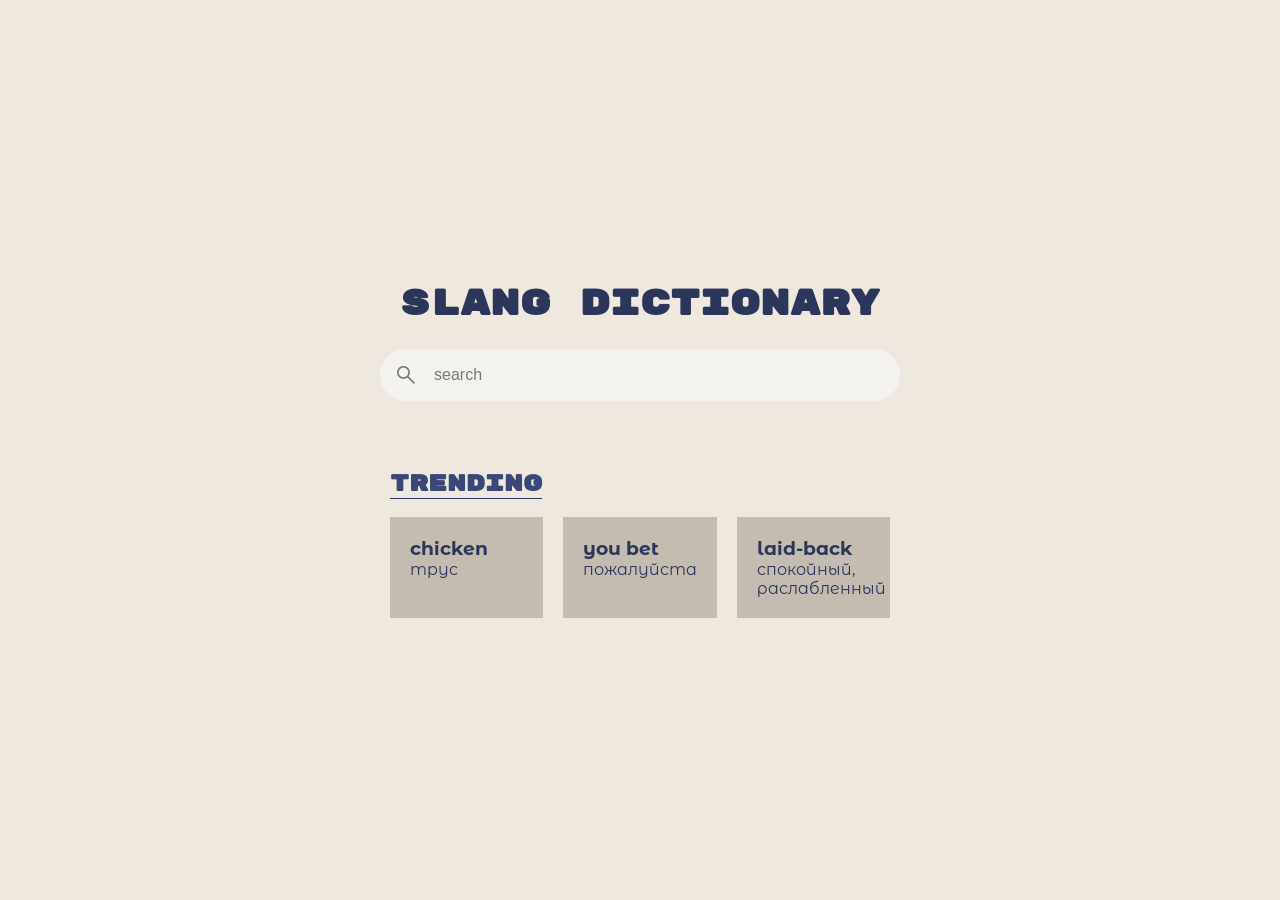
<file: index.html>
<!DOCTYPE html>
<html lang="en" dir="ltr">
<head>
    <meta charset="utf-8">
    <title> Slang Vocab</title>
    <link rel="stylesheet" href="style.css">
    <link rel="stylesheet" href="https://fonts.googleapis.com/css2?family=Material+Symbols+Outlined:opsz,wght,FILL,GRAD@24,400,0,0&icon_names=search" />
    <link rel="preconnect" href="https://fonts.googleapis.com">
    <link rel="preconnect" href="https://fonts.gstatic.com" crossorigin>
    <link href="https://fonts.googleapis.com/css2?family=Barriecito&family=Montserrat+Alternates:ital,wght@0,100;0,200;0,300;0,400;0,500;0,600;0,700;0,800;0,900;1,100;1,200;1,300;1,400;1,500;1,600;1,700;1,800;1,900&family=Rubik+Mono+One&display=swap" rel="stylesheet">
</head>
<body>
    <main>
        <h1>Slang Dictionary</h1>
            <div> 
            <div class="search">
                <span class=" search-icon material-symbols-outlined">search</span>
                <input class="search-input" type="text" placeholder="search">  <!-- reference: https://youtu.be/f6ocDCkCmhM?si=JkxCrXmL4NLnV2jn-->
            </div>
            </div>
        <h2 id="sub">Trending</h2>
        <div class="box"> 
        <div class="trending-container">
            <a href ="chicken.html"> 
            <h3>Chicken</h3>
            <p>Тpyc</p>
            </a>
        </div>
        <div class="trending-container"> 
            <a href ="you-bet.html"> 
            <h3>You bet </h3>
            <p>Пожалуйста</p>
            </a>
        </div>
        <div class="trending-container">
            <a href ="laid-back.html"> 
            <h3>Laid-back</h3>
            <p>Спокойный, раслабленный</p>
            </a>
        </div>
    </div>
    </main>
<script src="script.js"></script>    
</body>
</html>
</file>
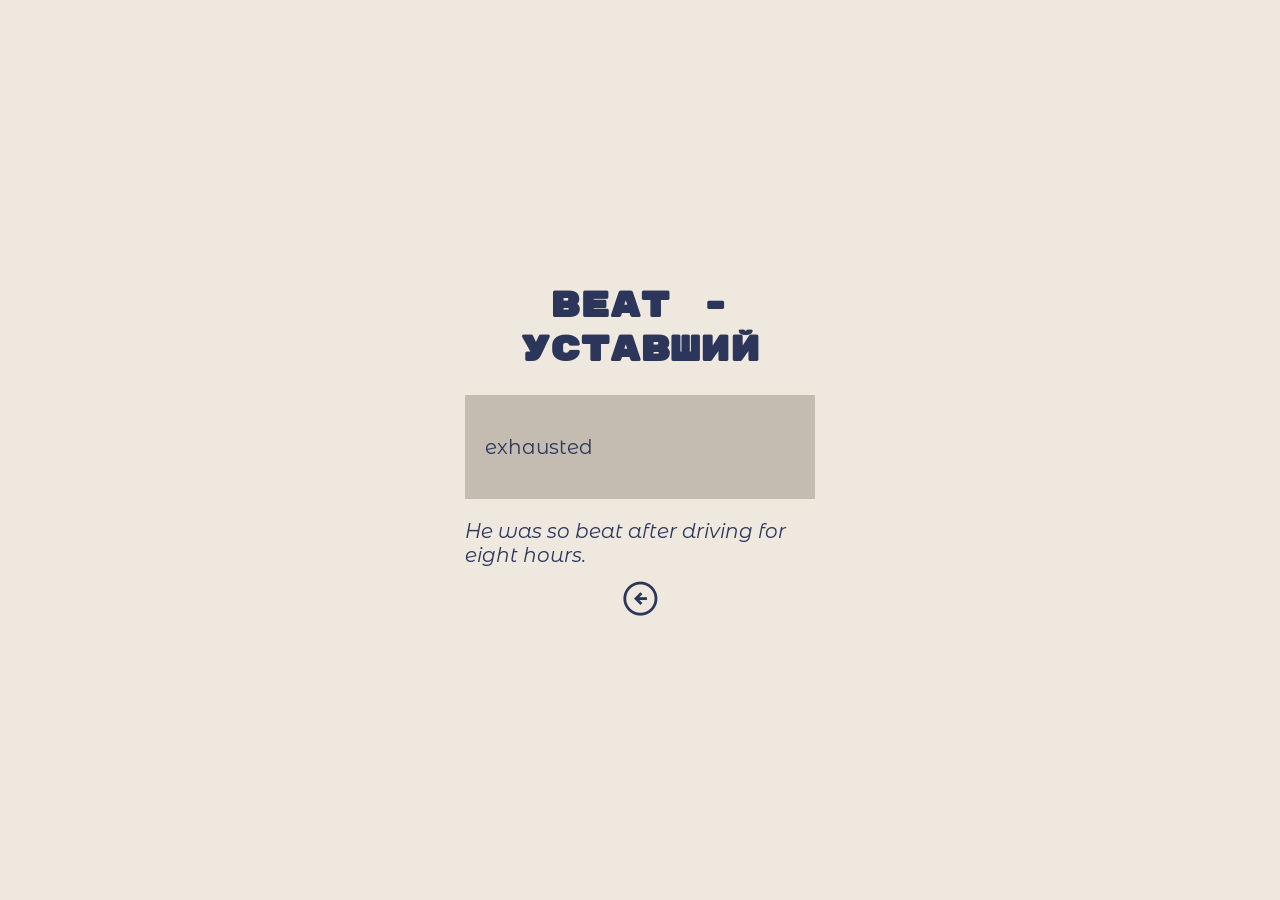
<file: beat.html>
<!DOCTYPE html>
<html lang="en" dir="ltr">
<head>
    <meta charset="utf-8">
    <title> Slang Vocab</title>
    <link rel="stylesheet" href="style.css">
    <link rel="stylesheet" href="https://fonts.googleapis.com/css2?family=Material+Symbols+Outlined:opsz,wght,FILL,GRAD@24,400,0,0&icon_names=arrow_circle_left,search" />
    <link rel="preconnect" href="https://fonts.googleapis.com">
    <link rel="preconnect" href="https://fonts.gstatic.com" crossorigin>
    <link href="https://fonts.googleapis.com/css2?family=Barriecito&family=Montserrat+Alternates:ital,wght@0,100;0,200;0,300;0,400;0,500;0,600;0,700;0,800;0,900;1,100;1,200;1,300;1,400;1,500;1,600;1,700;1,800;1,900&family=Rubik+Mono+One&display=swap" rel="stylesheet">
</head>
<body>
    <main>
        <div class="word-container"> 
        <h1>beat - уставший</h1>
        <div class="definition-container"> 
           <p> exhausted</p>
        </div>
        <div class="example-display">
            <p>He was so beat after driving for eight hours.</p>
        </div>
        <div class="back-button">
            <a href="index.html">
                <span class="arrow-back material-symbols-outlined">arrow_circle_left</span>
            </a>
        </div>
    </div>
    </main>
</body>
</html>
</file>
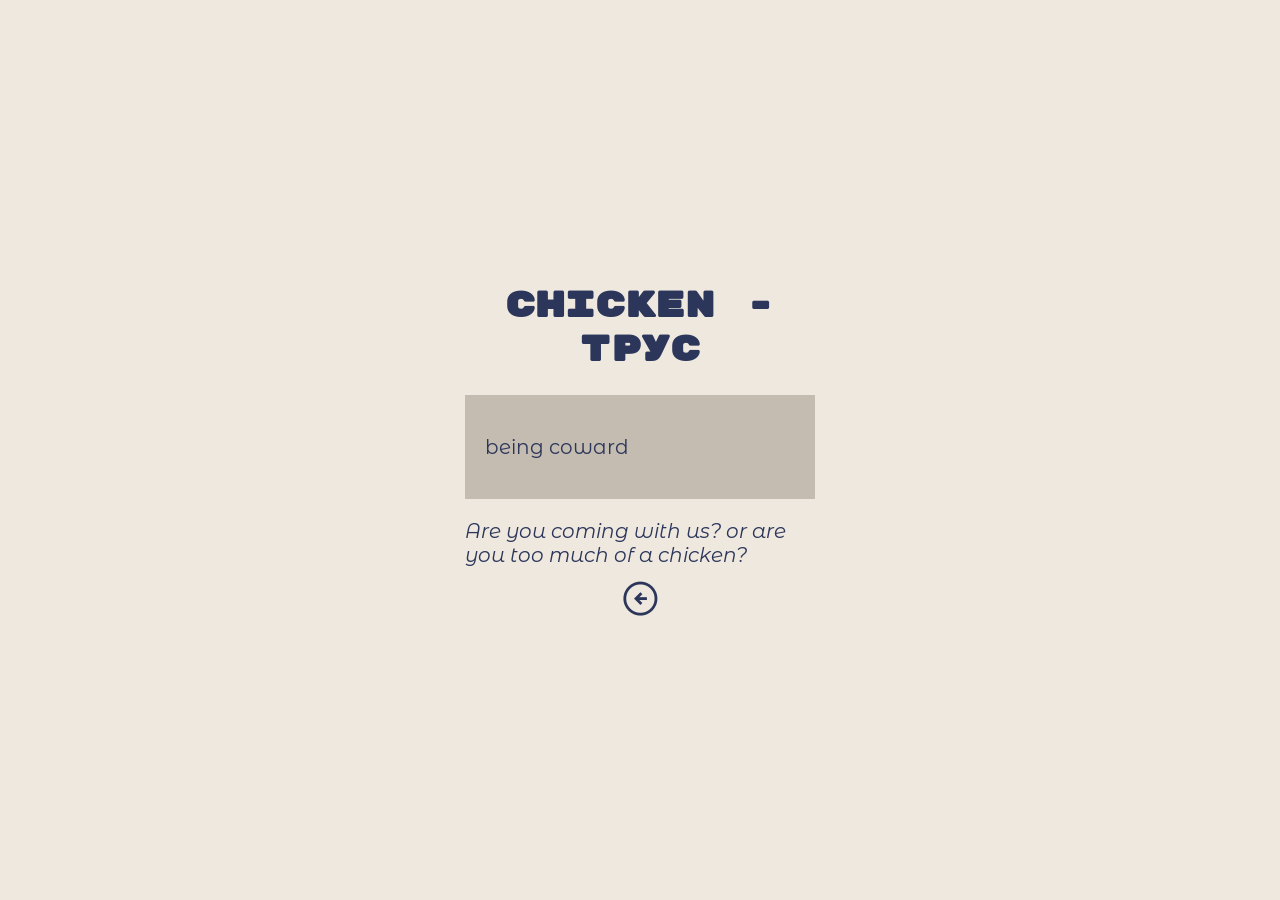
<file: chicken.html>
<!DOCTYPE html>
<html lang="en" dir="ltr">
<head>
    <meta charset="utf-8">
    <title> Slang Vocab</title>
    <link rel="stylesheet" href="style.css">
    <link rel="stylesheet" href="https://fonts.googleapis.com/css2?family=Material+Symbols+Outlined:opsz,wght,FILL,GRAD@24,400,0,0&icon_names=arrow_circle_left,search" />
    <link rel="preconnect" href="https://fonts.googleapis.com">
    <link rel="preconnect" href="https://fonts.gstatic.com" crossorigin>
    <link href="https://fonts.googleapis.com/css2?family=Barriecito&family=Montserrat+Alternates:ital,wght@0,100;0,200;0,300;0,400;0,500;0,600;0,700;0,800;0,900;1,100;1,200;1,300;1,400;1,500;1,600;1,700;1,800;1,900&family=Rubik+Mono+One&display=swap" rel="stylesheet">
</head>
<body>
    <main>
        <div class="word-container"> 
        <h1>Chicken - Трус</h1>
        <div class="definition-container"> 
           <p> being coward</p>
        </div>
        <div class="example-display">
            <p>Are you coming with us? or are you too much of a chicken?</p>
        </div>
        <div class="back-button">
            <a href="index.html">
                <span class="arrow-back material-symbols-outlined">arrow_circle_left</span>
            </a>
        </div>
    </div>
    </main>
</body>
</html>
</file>
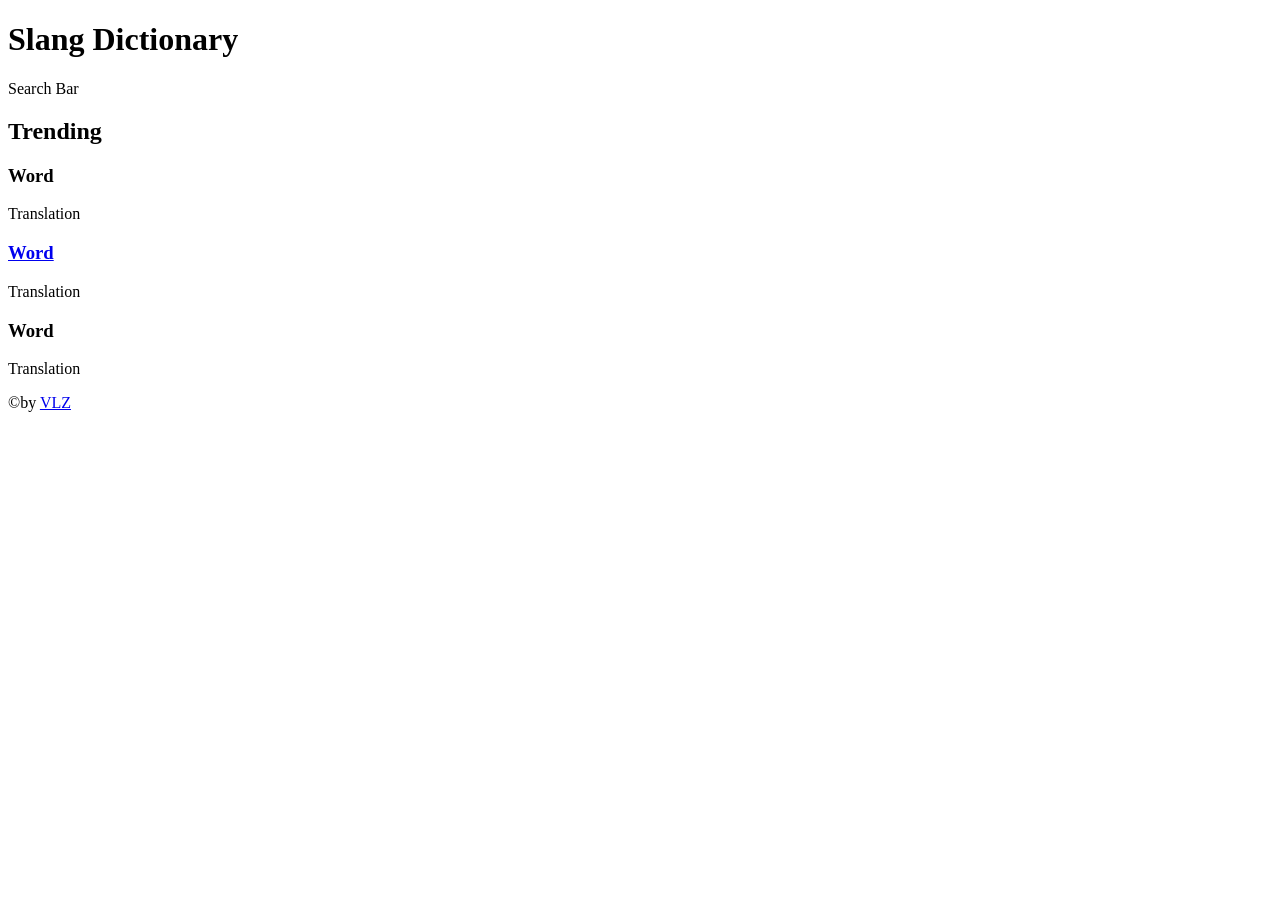
<file: home.html>
<!DOCTYPE html>
<html lang="en" dir="ltr">
<head>
    <meta charset="utf-8">
    <title> Slang Vocab</title>
    <link rel="stylesheet" ref="style.css">
</head>
<body>
    <main>
        <h1>Slang Dictionary</h1>
        <p> Search Bar</p>
        <h2>Trending</h2>
        <div>
            <h3>Word</h3>
            <p>Translation</p>
        </div>
        <div> 
            <h3><a href=word.html>Word</a></h3>
            <p>Translation</p>
        </div>
        <div>
            <h3>Word</h3>
            <p>Translation</p>
        </div>
    </main>
    <footer>
       <p>&copy;by <a href="abtme.html">VLZ</a></p> 
    </footer>
</body>
</html>
</file>
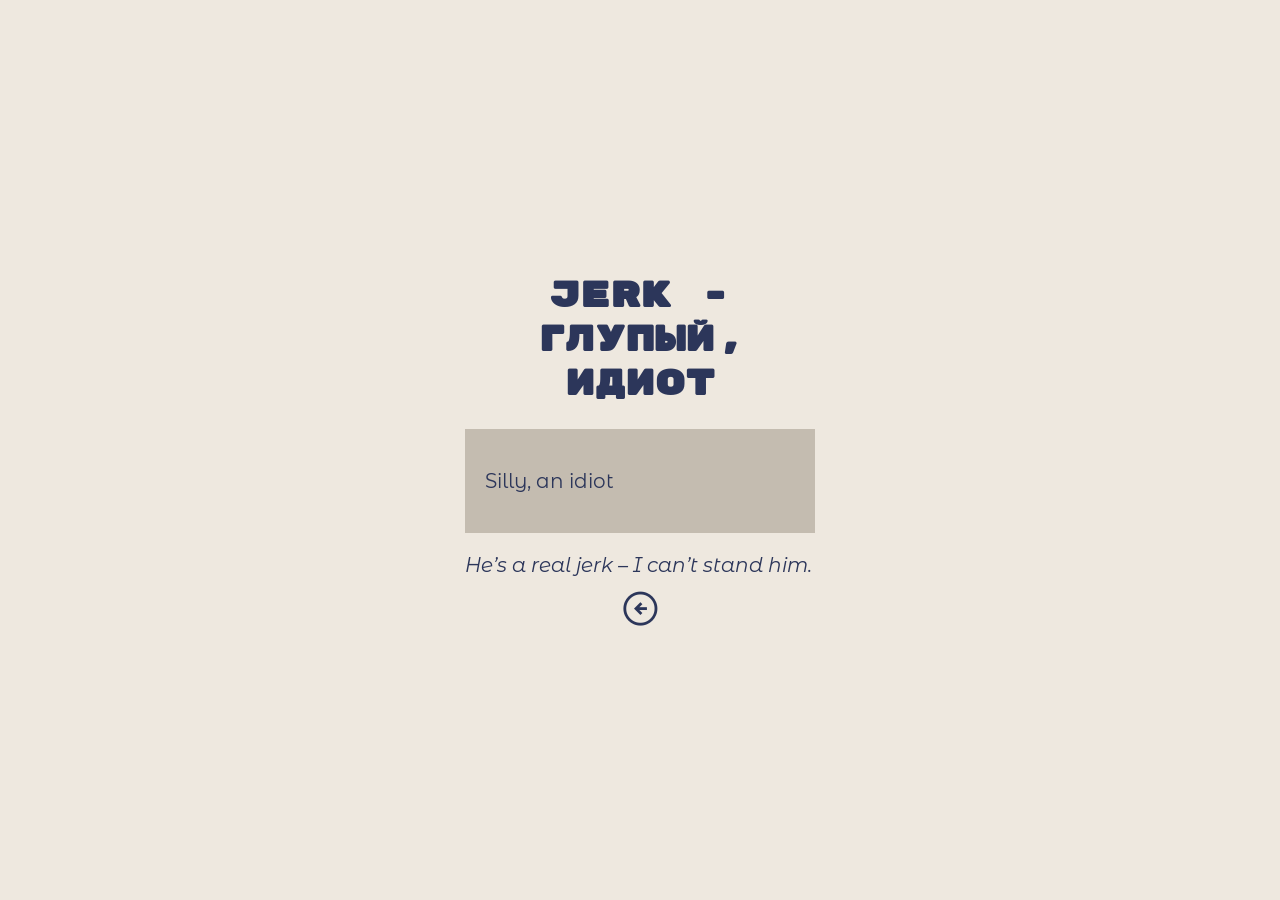
<file: jerk.html>
<!DOCTYPE html>
<html lang="en" dir="ltr">
<head>
    <meta charset="utf-8">
    <title> Slang Vocab</title>
    <link rel="stylesheet" href="style.css">
    <link rel="stylesheet" href="https://fonts.googleapis.com/css2?family=Material+Symbols+Outlined:opsz,wght,FILL,GRAD@24,400,0,0&icon_names=arrow_circle_left,search" />
    <link rel="preconnect" href="https://fonts.googleapis.com">
    <link rel="preconnect" href="https://fonts.gstatic.com" crossorigin>
    <link href="https://fonts.googleapis.com/css2?family=Barriecito&family=Montserrat+Alternates:ital,wght@0,100;0,200;0,300;0,400;0,500;0,600;0,700;0,800;0,900;1,100;1,200;1,300;1,400;1,500;1,600;1,700;1,800;1,900&family=Rubik+Mono+One&display=swap" rel="stylesheet">
</head>
<body>
    <main>
        <div class="word-container"> 
        <h1>Jerk - Глупый, идиот</h1>
        <div class="definition-container"> 
           <p> Silly, an idiot</p>
        </div>
        <div class="example-display">
            <p>He’s a real jerk – I can’t stand him.</p>
        </div>
        <div class="back-button">
            <a href="index.html">
                <span class="arrow-back material-symbols-outlined">arrow_circle_left</span>
            </a>
        </div>
    </div>
    </main>
</body>
</html>
</file>
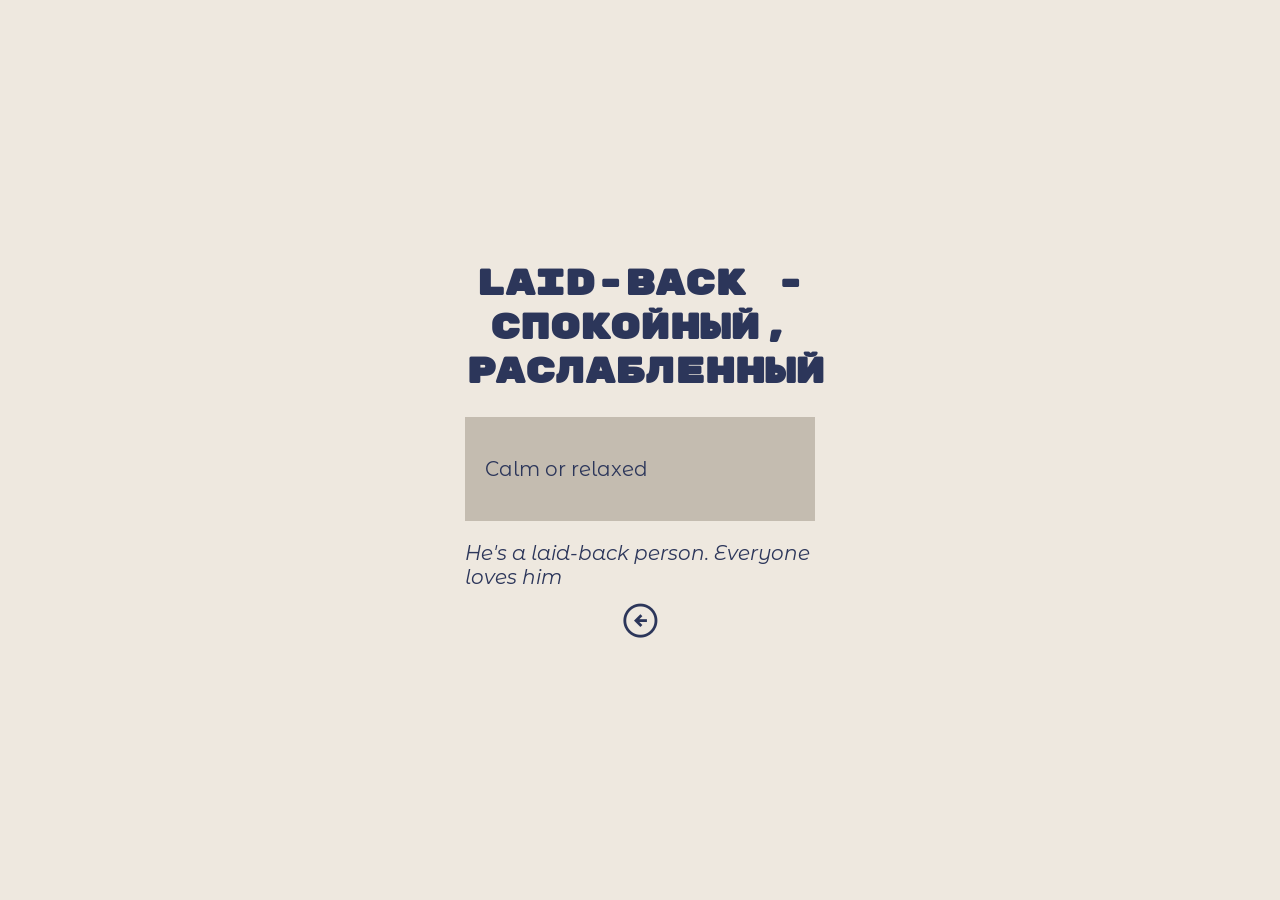
<file: laid-back.html>
<!DOCTYPE html>
<html lang="en" dir="ltr">
<head>
    <meta charset="utf-8">
    <title> Slang Vocab</title>
    <link rel="stylesheet" href="style.css">
    <link rel="stylesheet" href="https://fonts.googleapis.com/css2?family=Material+Symbols+Outlined:opsz,wght,FILL,GRAD@24,400,0,0&icon_names=arrow_circle_left,search" />
    <link rel="preconnect" href="https://fonts.googleapis.com">
    <link rel="preconnect" href="https://fonts.gstatic.com" crossorigin>
    <link href="https://fonts.googleapis.com/css2?family=Barriecito&family=Montserrat+Alternates:ital,wght@0,100;0,200;0,300;0,400;0,500;0,600;0,700;0,800;0,900;1,100;1,200;1,300;1,400;1,500;1,600;1,700;1,800;1,900&family=Rubik+Mono+One&display=swap" rel="stylesheet">
</head>
<body>
    <main>
        <div class="word-container"> 
        <h1>Laid-back - Спокойный, раслабленный</h1>
        <div class="definition-container"> 
           <p>Calm or relaxed</p>
        </div>
        <div class="example-display">
            <p>He's a laid-back person. Everyone loves him</p>
        </div>
        <div class="back-button">
            <a href="index.html">
                <span class="arrow-back material-symbols-outlined">arrow_circle_left</span>
            </a>
        </div>
    </div>
    </main>
</body>
</html>
</file>
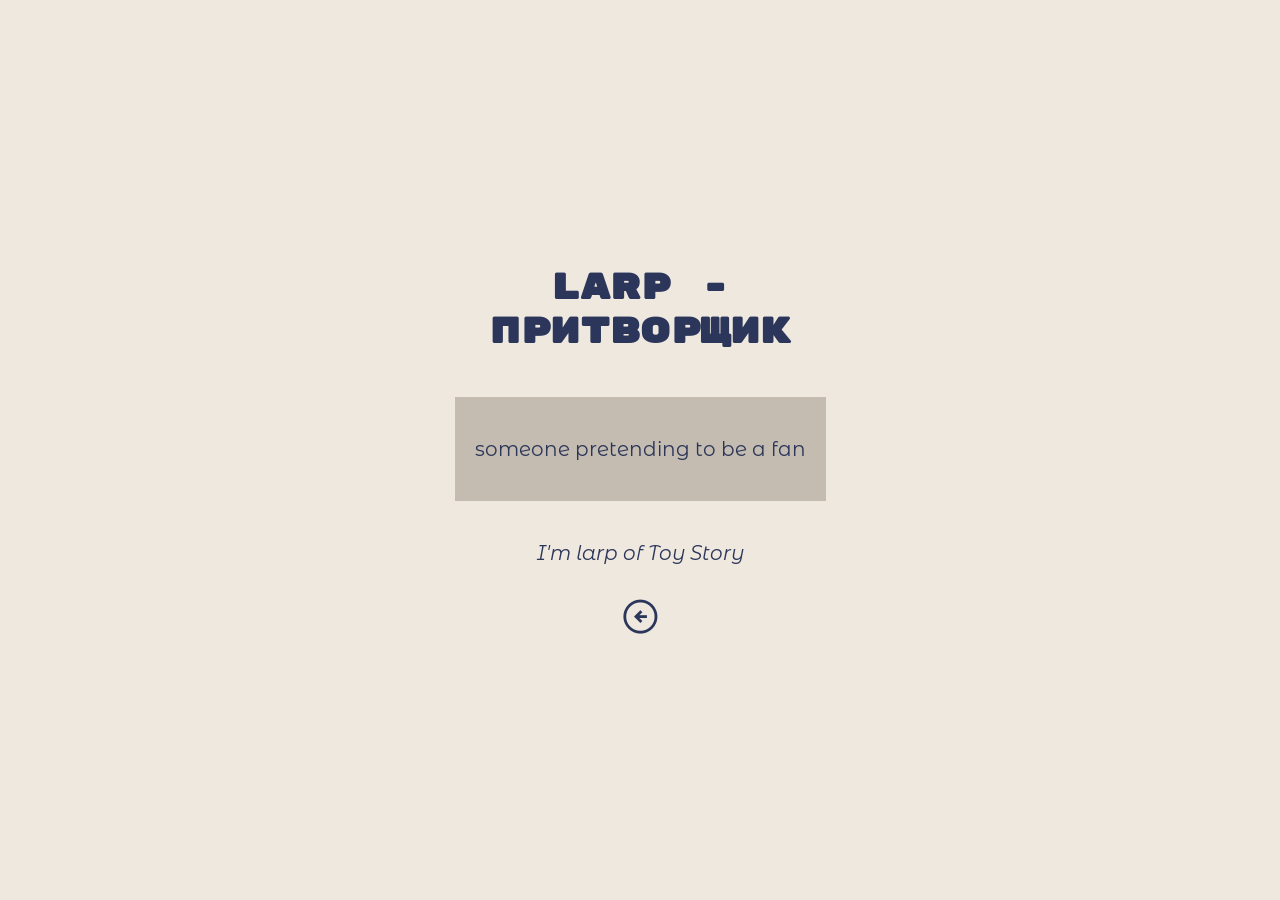
<file: larp.html>
<!DOCTYPE html>
<html lang="en" dir="ltr">
<head>
    <meta charset="utf-8">
    <title> Slang Vocab</title>
    <link rel="stylesheet" href="style.css">
    <link rel="stylesheet" href="https://fonts.googleapis.com/css2?family=Material+Symbols+Outlined:opsz,wght,FILL,GRAD@24,400,0,0&icon_names=arrow_circle_left,search" />
    <link rel="preconnect" href="https://fonts.googleapis.com">
    <link rel="preconnect" href="https://fonts.gstatic.com" crossorigin>
    <link href="https://fonts.googleapis.com/css2?family=Barriecito&family=Montserrat+Alternates:ital,wght@0,100;0,200;0,300;0,400;0,500;0,600;0,700;0,800;0,900;1,100;1,200;1,300;1,400;1,500;1,600;1,700;1,800;1,900&family=Rubik+Mono+One&display=swap" rel="stylesheet">
</head>
<body>
    <main>
        <h1>Larp - Притворщик</h1>
        <div class="definition-container"> 
           <p> someone pretending to be a fan</p>
        </div>
        <div class="example-display">
            <p>I'm larp of Toy Story</p>
        </div>
        <div class="back-button">
            <a href="index.html">
                <span class="arrow-back material-symbols-outlined">arrow_circle_left</span>
            </a>
        </div>
    </div>
    </main>
</body>
</html>
</file>
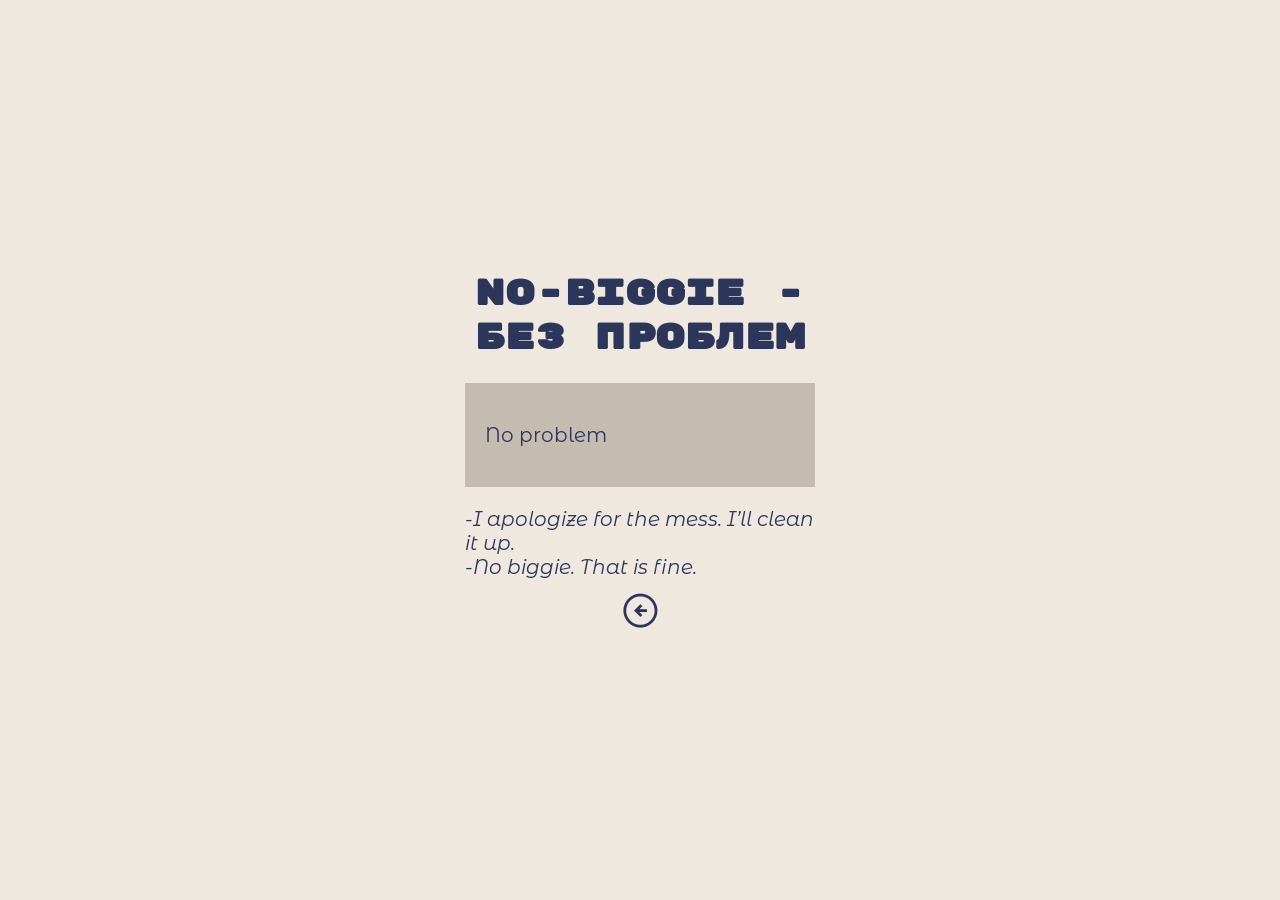
<file: no-biggie.html>
<!DOCTYPE html>
<html lang="en" dir="ltr">
<head>
    <meta charset="utf-8">
    <title> Slang Vocab</title>
    <link rel="stylesheet" href="style.css">
    <link rel="stylesheet" href="https://fonts.googleapis.com/css2?family=Material+Symbols+Outlined:opsz,wght,FILL,GRAD@24,400,0,0&icon_names=arrow_circle_left,search" />
    <link rel="preconnect" href="https://fonts.googleapis.com">
    <link rel="preconnect" href="https://fonts.gstatic.com" crossorigin>
    <link href="https://fonts.googleapis.com/css2?family=Barriecito&family=Montserrat+Alternates:ital,wght@0,100;0,200;0,300;0,400;0,500;0,600;0,700;0,800;0,900;1,100;1,200;1,300;1,400;1,500;1,600;1,700;1,800;1,900&family=Rubik+Mono+One&display=swap" rel="stylesheet">
</head>
<body>
    <main>
        <div class="word-container"> 
        <h1>No-biggie - Без проблем</h1>
        <div class="definition-container"> 
           <p> No problem</p>
        </div>
        <div class="example-display">
            <p>-I apologize for the mess. I’ll clean it up. <br>-No biggie. That is fine.</p>
        </div>
        <div class="back-button">
            <a href="index.html">
                <span class="arrow-back material-symbols-outlined">arrow_circle_left</span>
            </a>
        </div>
    </div>
    </main>
</body>
</html>
</file>
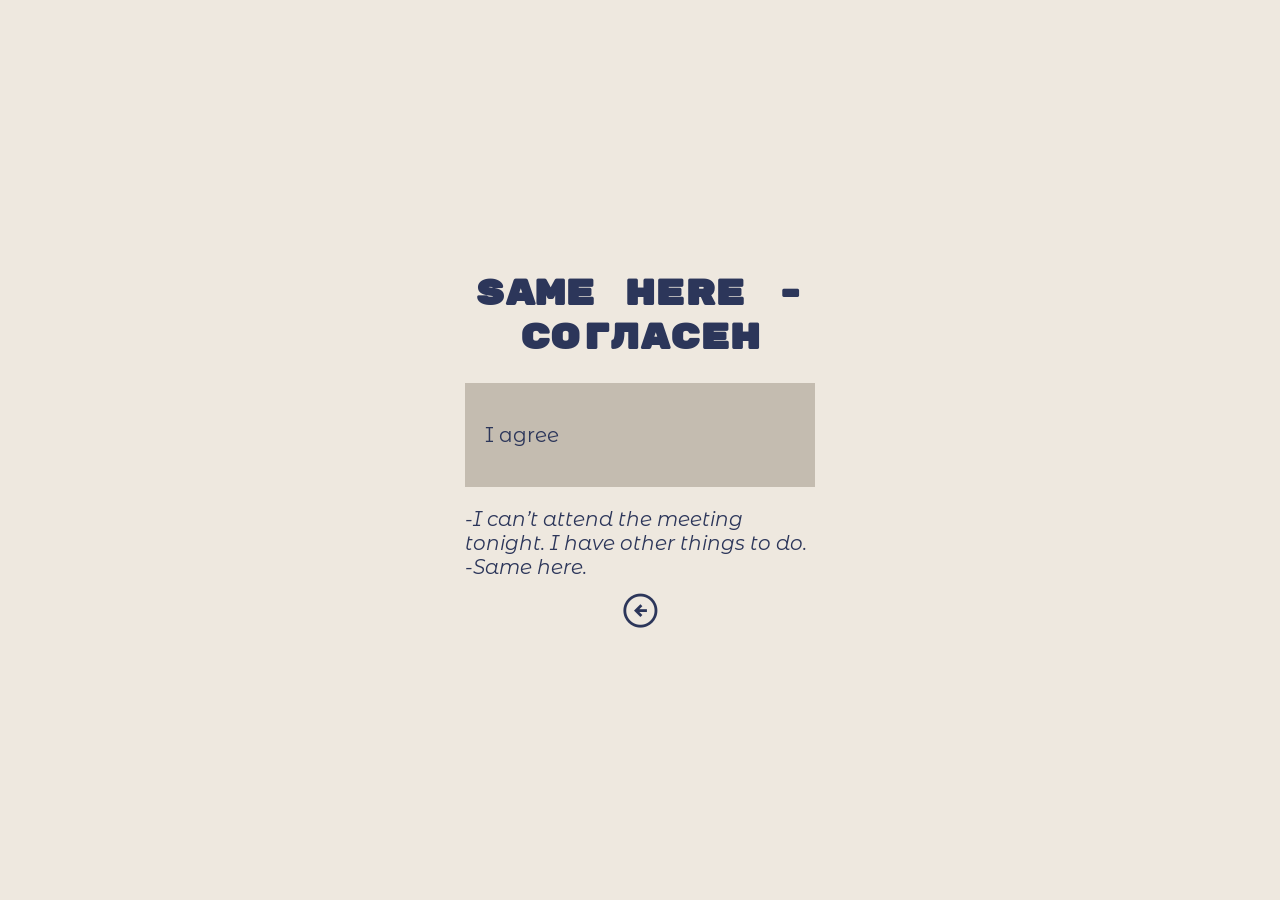
<file: same-here.html>
<!DOCTYPE html>
<html lang="en" dir="ltr">
<head>
    <meta charset="utf-8">
    <title> Slang Vocab</title>
    <link rel="stylesheet" href="style.css">
    <link rel="stylesheet" href="https://fonts.googleapis.com/css2?family=Material+Symbols+Outlined:opsz,wght,FILL,GRAD@24,400,0,0&icon_names=arrow_circle_left,search" />
    <link rel="preconnect" href="https://fonts.googleapis.com">
    <link rel="preconnect" href="https://fonts.gstatic.com" crossorigin>
    <link href="https://fonts.googleapis.com/css2?family=Barriecito&family=Montserrat+Alternates:ital,wght@0,100;0,200;0,300;0,400;0,500;0,600;0,700;0,800;0,900;1,100;1,200;1,300;1,400;1,500;1,600;1,700;1,800;1,900&family=Rubik+Mono+One&display=swap" rel="stylesheet">
</head>
<body>
    <main>
        <div class="word-container"> 
        <h1>Same here - Согласен</h1>
        <div class="definition-container"> 
           <p> I agree</p>
        </div>
        <div class="example-display">
            <p>-I can’t attend the meeting tonight. I have other things to do.<br>-Same here.</p>
        </div>
        <div class="back-button">
            <a href="index.html">
                <span class="arrow-back material-symbols-outlined">arrow_circle_left</span>
            </a>
        </div>
    </div>
    </main>
</body>
</html>
</file>
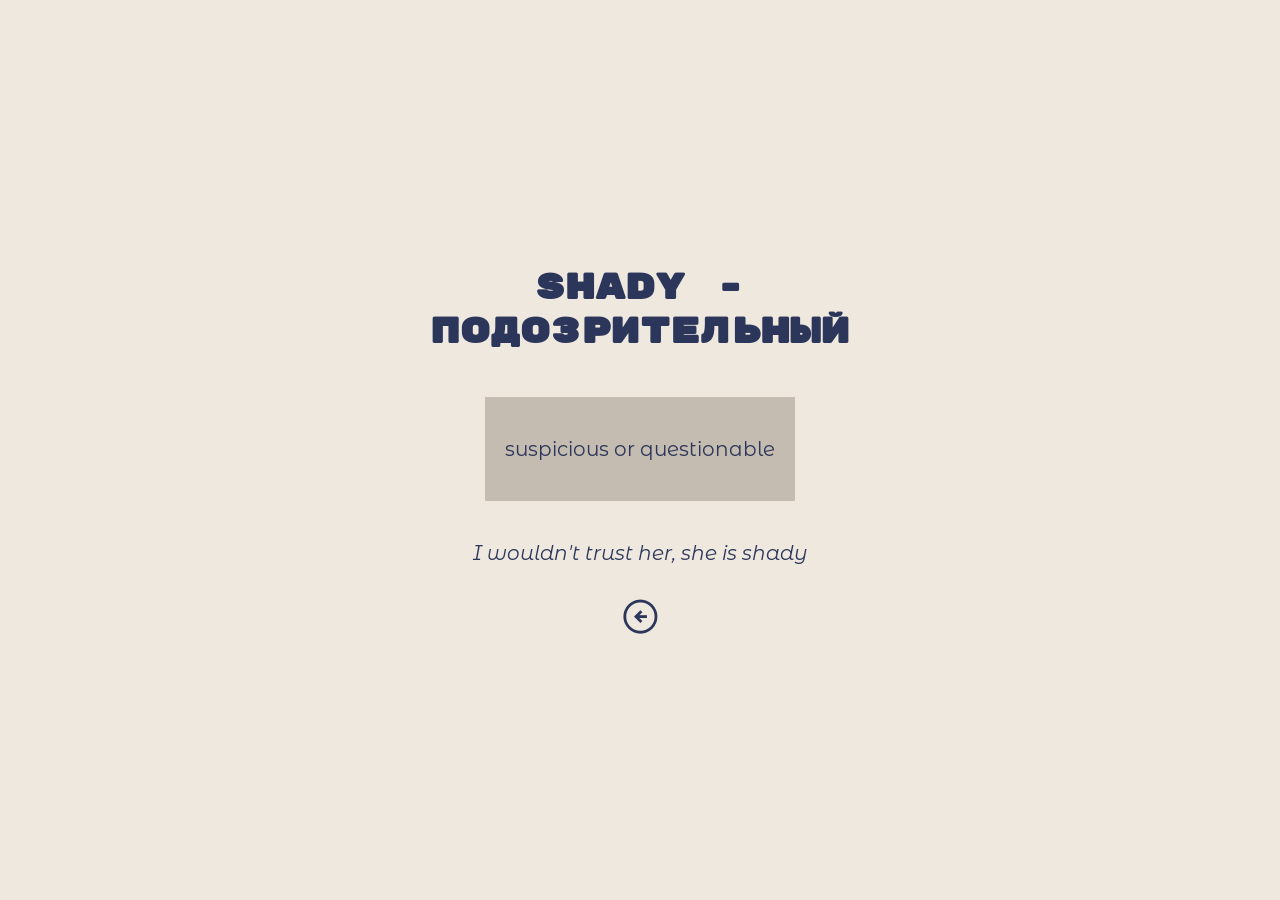
<file: shady.html>
<!DOCTYPE html>
<html lang="en" dir="ltr">
<head>
    <meta charset="utf-8">
    <title> Slang Vocab</title>
    <link rel="stylesheet" href="style.css">
    <link rel="stylesheet" href="https://fonts.googleapis.com/css2?family=Material+Symbols+Outlined:opsz,wght,FILL,GRAD@24,400,0,0&icon_names=arrow_circle_left,search" />
    <link rel="preconnect" href="https://fonts.googleapis.com">
    <link rel="preconnect" href="https://fonts.gstatic.com" crossorigin>
    <link href="https://fonts.googleapis.com/css2?family=Barriecito&family=Montserrat+Alternates:ital,wght@0,100;0,200;0,300;0,400;0,500;0,600;0,700;0,800;0,900;1,100;1,200;1,300;1,400;1,500;1,600;1,700;1,800;1,900&family=Rubik+Mono+One&display=swap" rel="stylesheet">
</head>
<body>
    <main>
        <h1>Shady - Подозрительный</h1>
        <div class="definition-container"> 
           <p> suspicious or questionable</p>
        </div>
        <div class="example-display">
            <p>I wouldn't trust her, she is shady</p>
        </div>
        <div class="back-button">
            <a href="index.html">
                <span class="arrow-back material-symbols-outlined">arrow_circle_left</span>
            </a>
        </div>
    </div>
    </main>
</body>
</html>
</file>
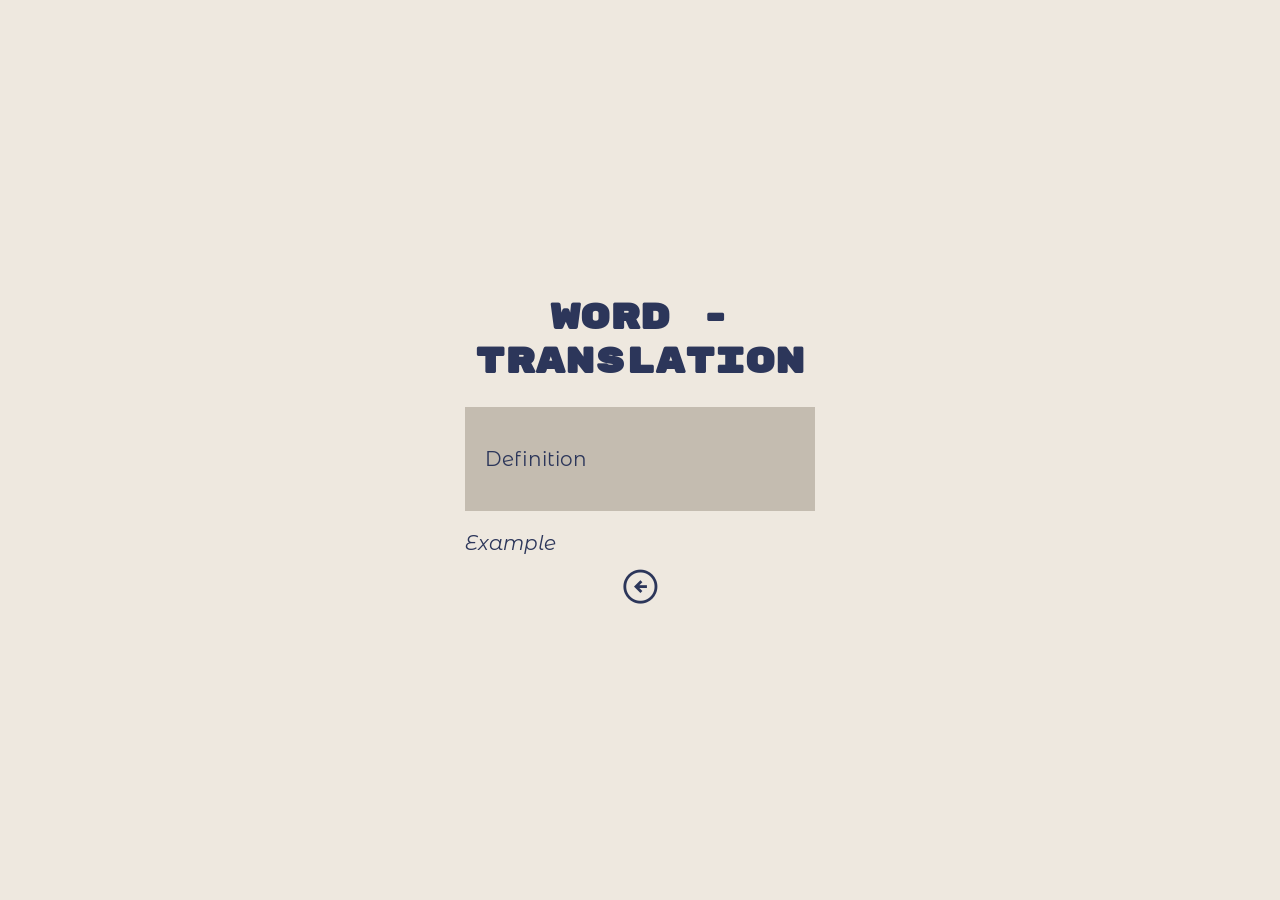
<file: word.html>
<!DOCTYPE html>
<html lang="en" dir="ltr">
<head>
    <meta charset="utf-8">
    <title> Slang Vocab</title>
    <link rel="stylesheet" href="style.css">
    <link rel="stylesheet" href="https://fonts.googleapis.com/css2?family=Material+Symbols+Outlined:opsz,wght,FILL,GRAD@24,400,0,0&icon_names=arrow_circle_left,search" />
    <link rel="preconnect" href="https://fonts.googleapis.com">
    <link rel="preconnect" href="https://fonts.gstatic.com" crossorigin>
    <link href="https://fonts.googleapis.com/css2?family=Barriecito&family=Montserrat+Alternates:ital,wght@0,100;0,200;0,300;0,400;0,500;0,600;0,700;0,800;0,900;1,100;1,200;1,300;1,400;1,500;1,600;1,700;1,800;1,900&family=Rubik+Mono+One&display=swap" rel="stylesheet">
</head>
<body>
    <main>
        <div class="word-container"> 
        <h1>Word - Translation</h1>
        <div class="definition-container"> 
           <p> Definition</p>
        </div>
        <div class="example-display">
            <p>Example</p>
        </div>
        <div class="back-button">
            <a href="index.html">
                <span class="arrow-back material-symbols-outlined">arrow_circle_left</span>
            </a>
        </div>
    </div>
    </main>
</body>
</html>
</file>
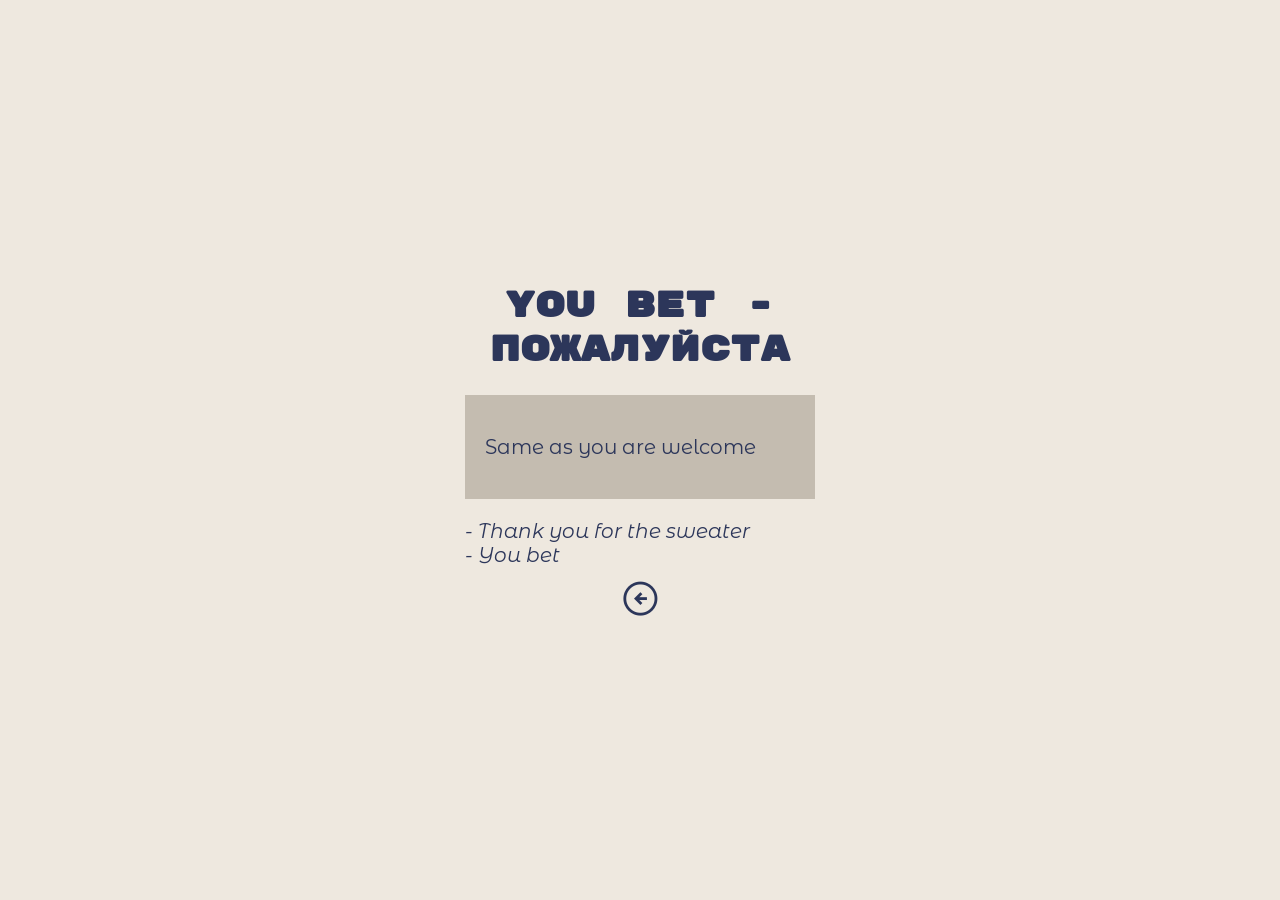
<file: you-bet.html>
<!DOCTYPE html>
<html lang="en" dir="ltr">
<head>
    <meta charset="utf-8">
    <title> Slang Vocab</title>
    <link rel="stylesheet" href="style.css">
    <link rel="stylesheet" href="https://fonts.googleapis.com/css2?family=Material+Symbols+Outlined:opsz,wght,FILL,GRAD@24,400,0,0&icon_names=arrow_circle_left,search" />
    <link rel="preconnect" href="https://fonts.googleapis.com">
    <link rel="preconnect" href="https://fonts.gstatic.com" crossorigin>
    <link href="https://fonts.googleapis.com/css2?family=Barriecito&family=Montserrat+Alternates:ital,wght@0,100;0,200;0,300;0,400;0,500;0,600;0,700;0,800;0,900;1,100;1,200;1,300;1,400;1,500;1,600;1,700;1,800;1,900&family=Rubik+Mono+One&display=swap" rel="stylesheet">
</head>
<body>
    <main>
        <div class="word-container"> 
        <h1>You bet - Пожалуйста</h1>
        <div class="definition-container"> 
           <p>Same as you are welcome</p>
        </div>
        <div class="example-display">
            <p> - Thank you for the sweater <br> - You bet</p>
        </div>
        <div class="back-button">
            <a href="index.html">
                <span class="arrow-back material-symbols-outlined">arrow_circle_left</span>
            </a>
        </div>
    </div>
    </main>
</body>
</html>
</file>
<file: style.css>
body{
    background-color: #eee8df;
    font-family: "Montserrat Alternates", sans-serif;
    font-size: 20px;
    margin:0 auto;
    padding:0;
    color: #2c365a;
    min-height: 100vh;
    display: flex;
    align-items: center;
    justify-content: center;
}

main{
    width: 70vw;
    text-align:center;
    padding: 20px;
    max-width:500px;
    display: flex;
    flex-direction: column;
    align-items: center;
}

h1{
    margin-top:0;
    font-family: "Rubik Mono One", monospace;
    font-size: 2.2rem;
    text-align: center;
}

/* index page */

#sub{
    text-align: left;
    border-bottom: 0.5px solid #2c365a;
    font-family:  "Rubik Mono One", monospace;
    font-size: 1.4rem;
    color: #3b4776;
    align-self: flex-start;
}

.box{
  display: flex;  
  justify-content: center;
  gap: 20px;
  flex: 1;
}

.trending-container{
    background-color: #c4bcb0;
    text-align:left;
    align-items: center;
    padding:20px;
    max-width:500px;
    flex: 1;          
    min-width: 0;     
    font-size: 16px;  
    transition: background-color 0.2s ease;
}

.trending-container:hover {
    background-color: #b5ada1;
    cursor: pointer;
    transition: background-color 0.2s ease;
}

.trending-container h3{
    margin:0;
    text-transform: lowercase;
    font-weight: bold;
}

.trending-container p{
    margin:0;
    text-transform: lowercase;
}

.trending-container a{
    text-decoration: none;
    color: #2c365a;
}

#results-box {
    width: 100%;
    max-width: 700px;
    text-transform: lowercase;
}

/* word pages */
.word-container{
    text-align:left;
    border-radius: 12px;
    padding: 20px;
    max-width:350px;
    margin: 20px auto;
}
.definition-container{
    background-color: #c4bcb0;
    text-align:left;
    padding: 20px;
    max-width:350px;
    margin: 20px auto;
}

.example-display{
    font-style: italic;
    margin-bottom: 0;
}

.back-button{
    text-align: center;
    margin-top: 20px;
}

.arrow-back{
    color:#2c365a;
    transform: scale(1.7);
}

.arrow-back:hover{
    color:#8e98bf;
}

/* search settings */
.search{
    width:max-content;
    display:flex;
    align-items: center;
    padding: 14px;
    border-radius: 28px;
    background:  #f5f3eff4;
    transition: background 0.25s;
    margin-bottom: 50px;
}
.search:focus-within{
   background: #f1f1f1;
}
.search-input{
    font-size: 16px;
    font-family: Arial, Helvetica, sans-serif;
    color: #333333;
    margin-left: 14px;
    outline: none;
    border: none;
    background: transparent;
    width: 450px;
}

.search-input::placeholder,
.search-icon{
    color: rgba(0,0,0,0.5);
}

/* fonts and icons */
.rubik-mono-one-regular {
    font-family: "Rubik Mono One", monospace;
    font-weight: 400;
    font-style: normal;
  }

.montserrat-alternates-thin {
  font-family: "Montserrat Alternates", sans-serif;
  font-weight: 100;
  font-style: normal;
}

.montserrat-alternates-extralight {
  font-family: "Montserrat Alternates", sans-serif;
  font-weight: 200;
  font-style: normal;
}

.montserrat-alternates-light {
  font-family: "Montserrat Alternates", sans-serif;
  font-weight: 300;
  font-style: normal;
}

.montserrat-alternates-regular {
  font-family: "Montserrat Alternates", sans-serif;
  font-weight: 400;
  font-style: normal;
}

.montserrat-alternates-medium {
  font-family: "Montserrat Alternates", sans-serif;
  font-weight: 500;
  font-style: normal;
}

.montserrat-alternates-semibold {
  font-family: "Montserrat Alternates", sans-serif;
  font-weight: 600;
  font-style: normal;
}

.montserrat-alternates-bold {
  font-family: "Montserrat Alternates", sans-serif;
  font-weight: 700;
  font-style: normal;
}

.montserrat-alternates-extrabold {
  font-family: "Montserrat Alternates", sans-serif;
  font-weight: 800;
  font-style: normal;
}

.montserrat-alternates-black {
  font-family: "Montserrat Alternates", sans-serif;
  font-weight: 900;
  font-style: normal;
}

.montserrat-alternates-thin-italic {
  font-family: "Montserrat Alternates", sans-serif;
  font-weight: 100;
  font-style: italic;
}

.montserrat-alternates-extralight-italic {
  font-family: "Montserrat Alternates", sans-serif;
  font-weight: 200;
  font-style: italic;
}

.montserrat-alternates-light-italic {
  font-family: "Montserrat Alternates", sans-serif;
  font-weight: 300;
  font-style: italic;
}

.montserrat-alternates-regular-italic {
  font-family: "Montserrat Alternates", sans-serif;
  font-weight: 400;
  font-style: italic;
}

.montserrat-alternates-medium-italic {
  font-family: "Montserrat Alternates", sans-serif;
  font-weight: 500;
  font-style: italic;
}

.montserrat-alternates-semibold-italic {
  font-family: "Montserrat Alternates", sans-serif;
  font-weight: 600;
  font-style: italic;
}

.montserrat-alternates-bold-italic {
  font-family: "Montserrat Alternates", sans-serif;
  font-weight: 700;
  font-style: italic;
}

.montserrat-alternates-extrabold-italic {
  font-family: "Montserrat Alternates", sans-serif;
  font-weight: 800;
  font-style: italic;
}

.montserrat-alternates-black-italic {
  font-family: "Montserrat Alternates", sans-serif;
  font-weight: 900;
  font-style: italic;
}

.material-symbols-outlined {
  font-variation-settings:
  'FILL' 0,
  'wght' 400,
  'GRAD' 0,
  'opsz' 40
}

/* responsive design */
@media (max-width: 768px) {
    main {
        width: 90vw;
        padding: 10px;
    }

    h1 {
        font-size: 1.6rem;
    }

    .box {
        flex-direction: column;
        align-items: center;
    }

    .trending-container {
        max-width: 100%;
        width: 100%;
    }

    .search {
        width: 90vw;
    }

    .search-input {
        width: 100%;
    }
}
</file>
